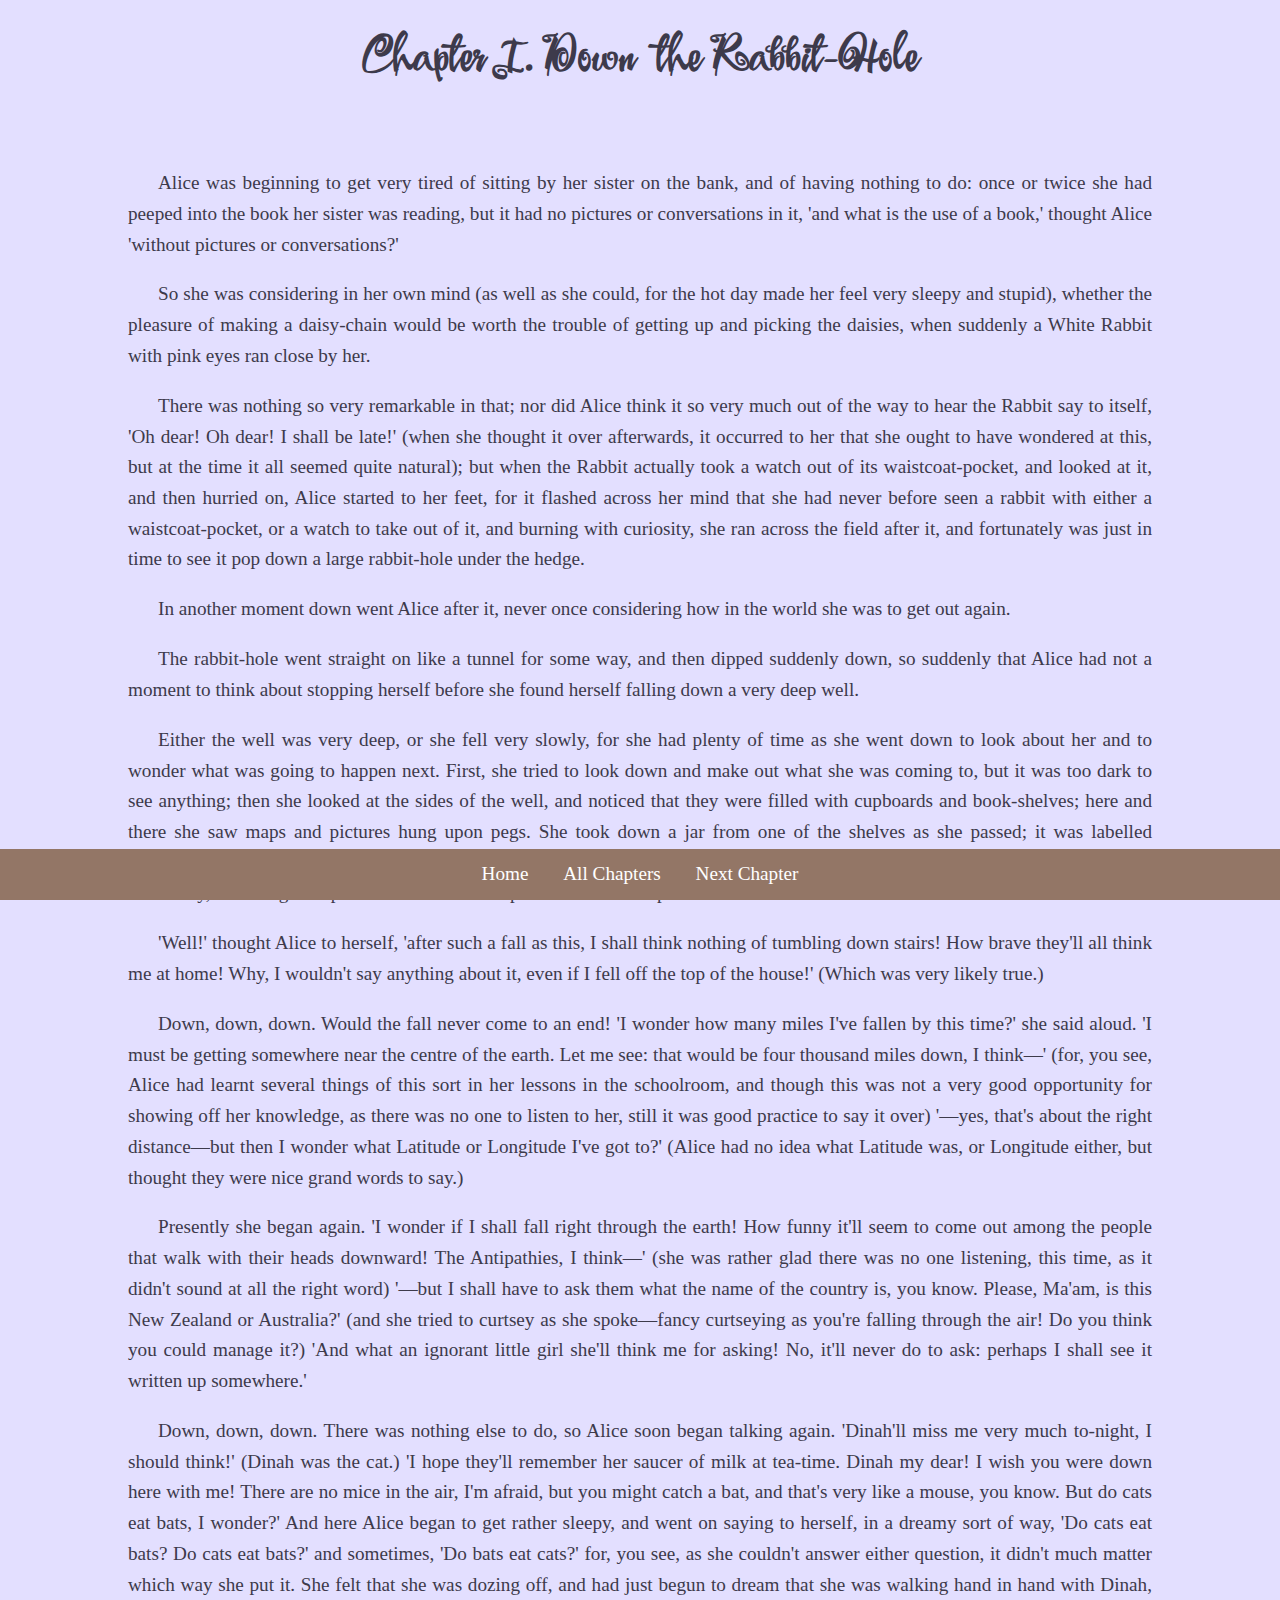
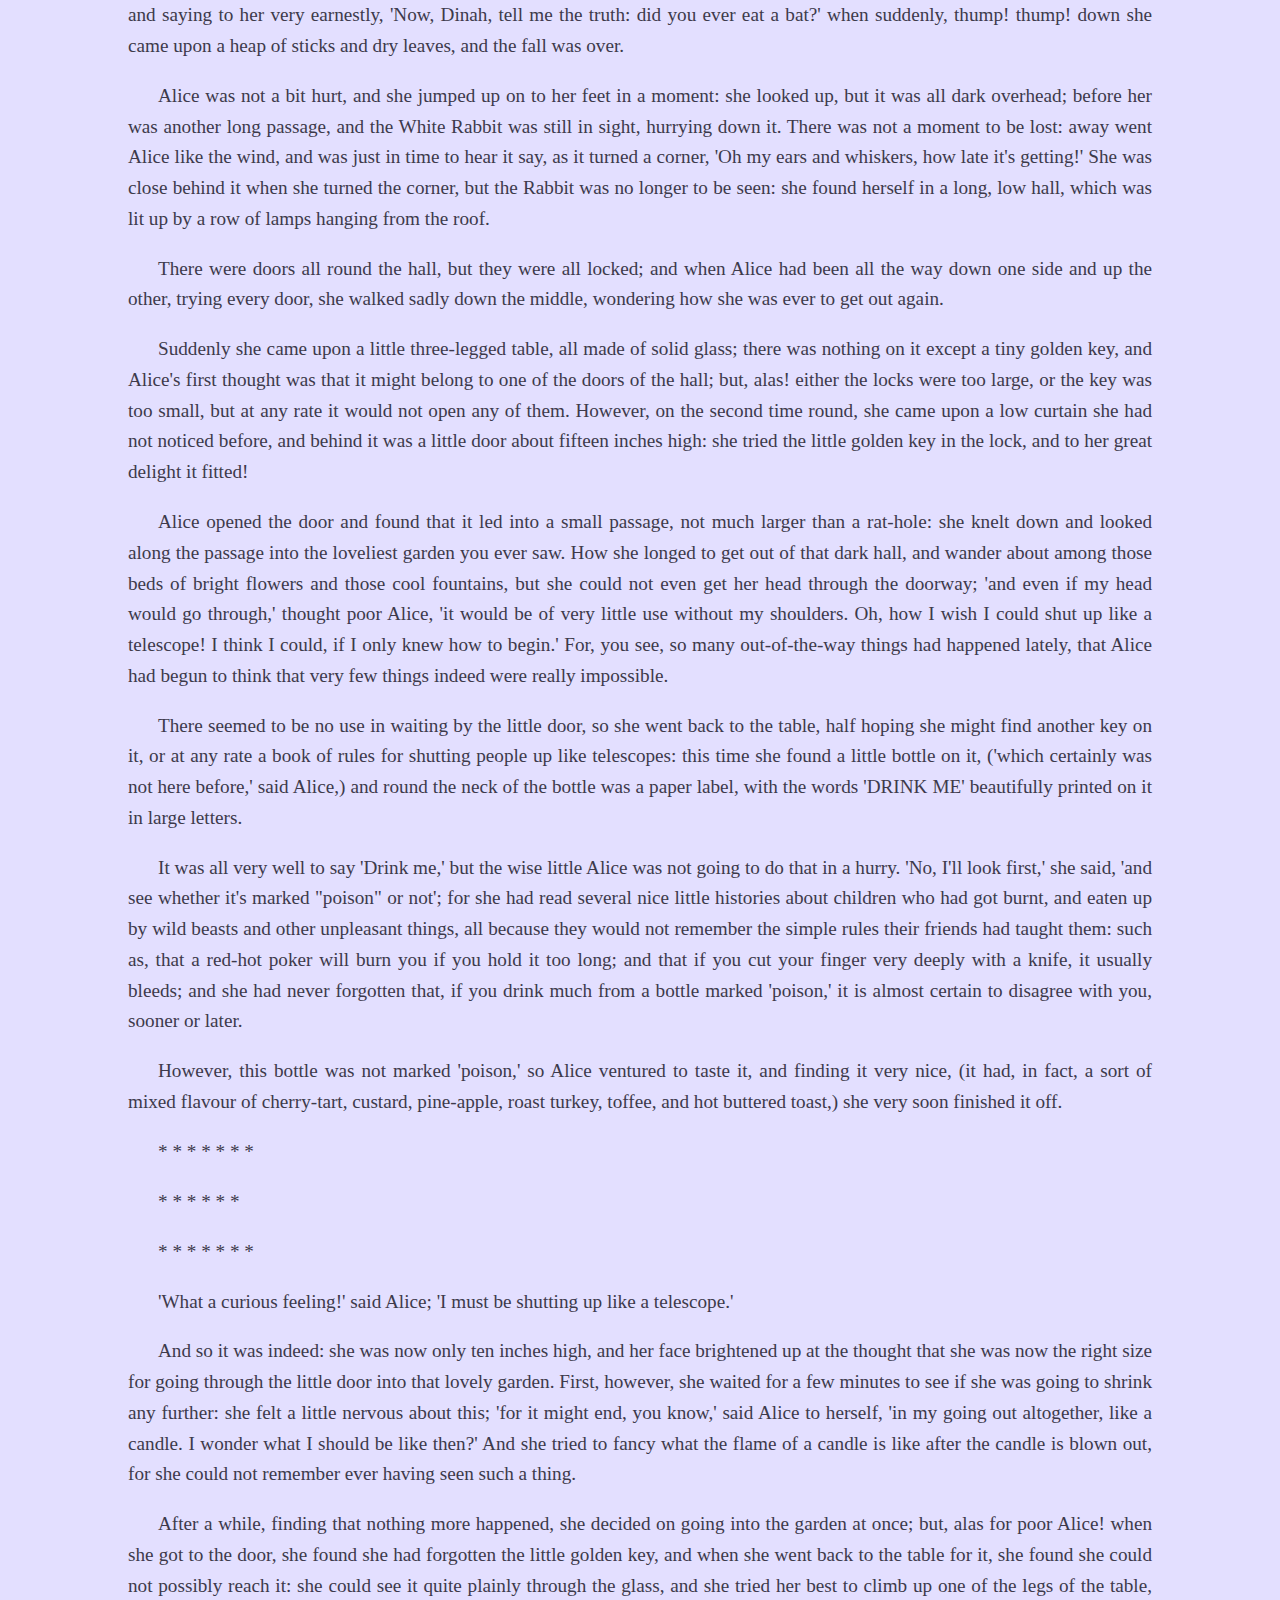
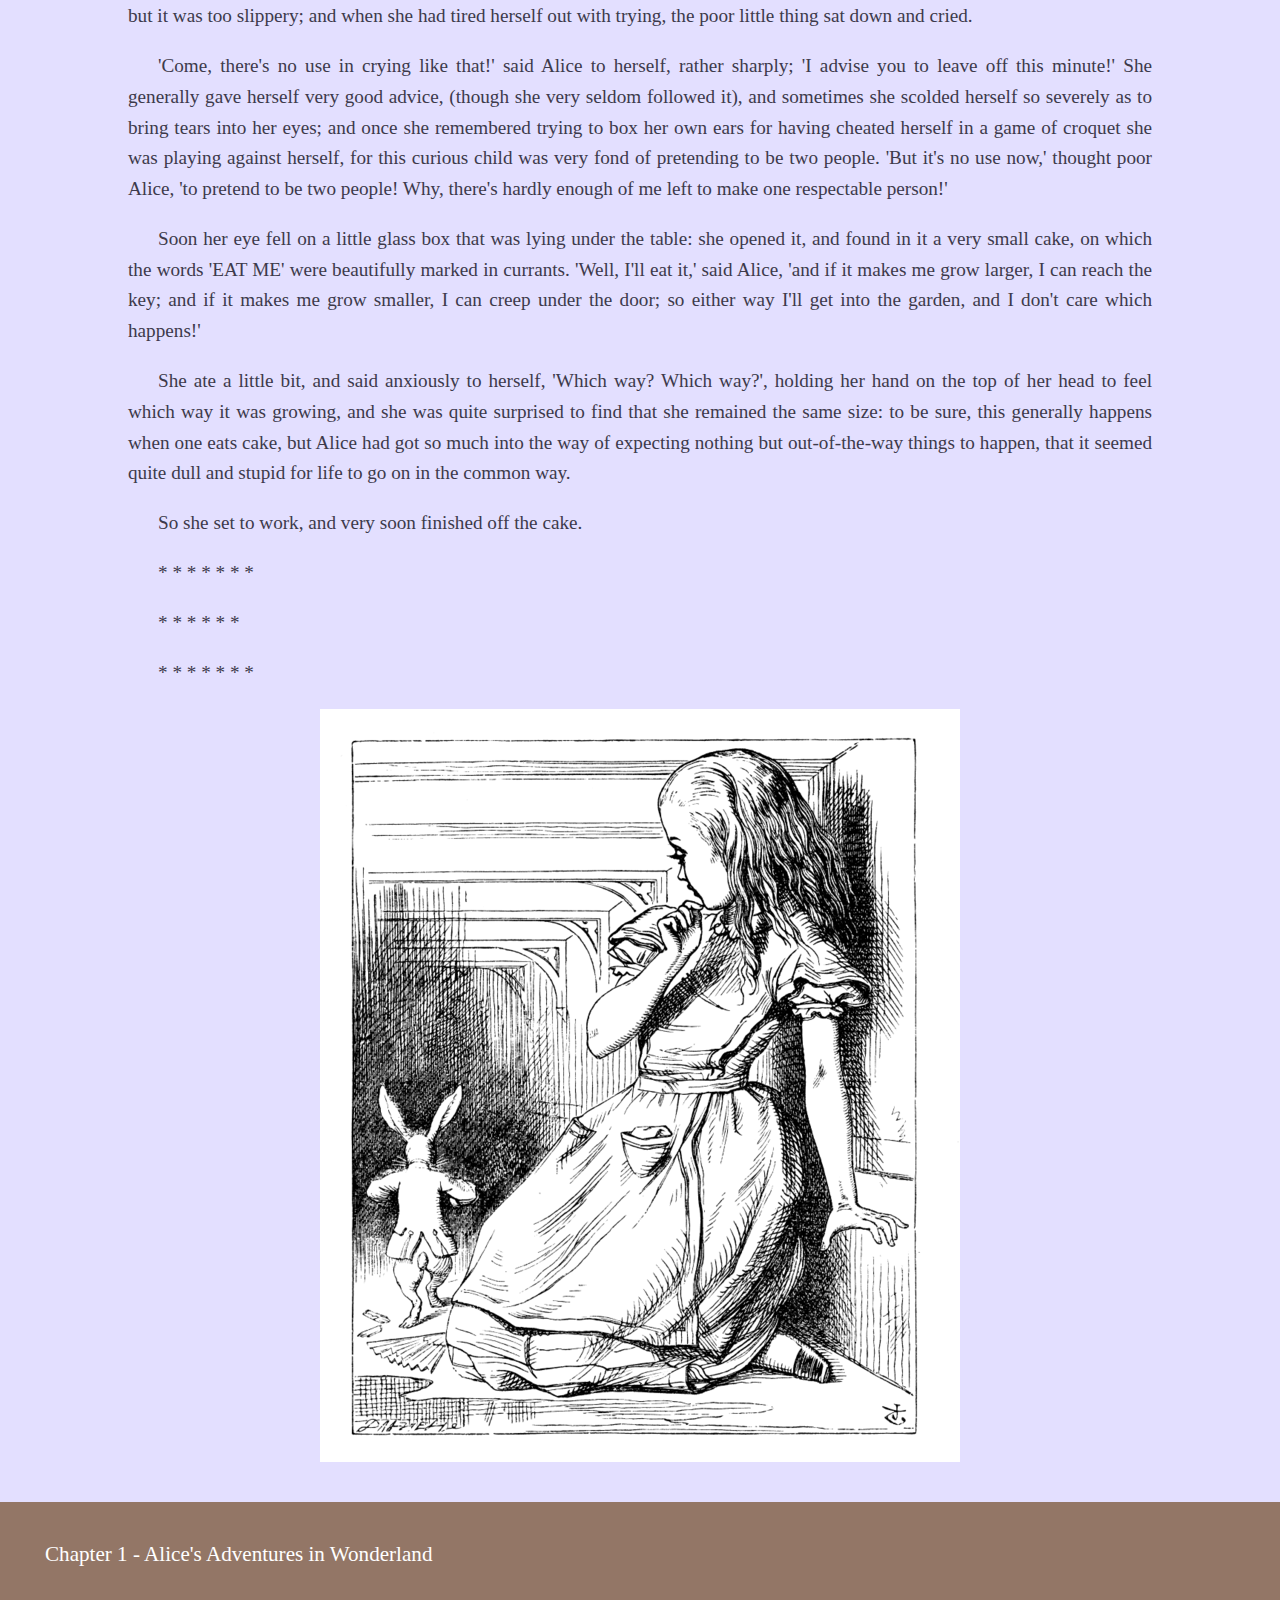
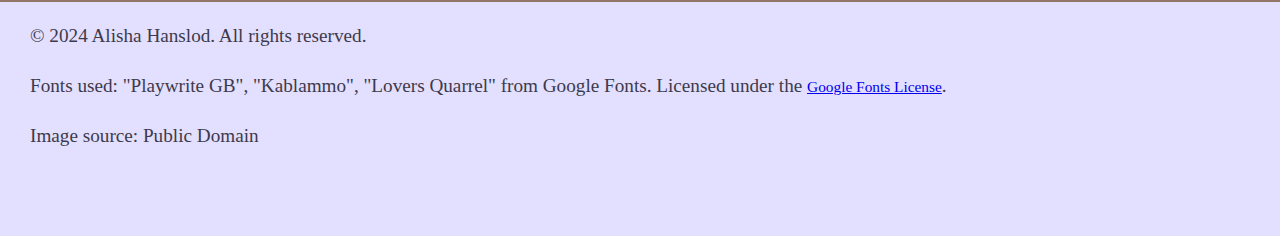
<file: chapter1.html>
<!DOCTYPE html>
<html lang="en">
<head>
    <meta charset="UTF-8">
    <meta name="viewport" content="width=device-width, initial-scale=1.0">
    <title>Chapter 1 - Down the Rabbit-Hole</title>
    
    <!-- Preconnect and font link for Festive and Coming Soon -->
    <link rel="preconnect" href="https://fonts.googleapis.com">
    <link rel="preconnect" href="https://fonts.gstatic.com" crossorigin>
    <link href="https://fonts.googleapis.com/css2?family=Festive&family=Coming+Soon&family=Kablammo&family=Lovers+Quarrel&family=Playwrite+GB+S:ital,wght@0,100..400;1,100..400&display=swap" rel="stylesheet">
    
    <style>
        /* Applying the 'Festive' font for the title */
        h1 {
            font-family: 'Festive', cursive;
            font-size: 3em;
            color: #3d3a4b; /* Darker text color */
            text-align: center;
            margin-top: 20px;
        }

        /* Applying the 'Coming Soon' font for the story text */
        body {
            font-family: 'Coming Soon', cursive;
            background-color: #e3dfff; /* Lighter background color */
            color: #3d3a4b; /* Darker text color */
            line-height: 1.6;
            margin: 0;
            padding: 0;
            padding-bottom: 70px; /* Adding space for the fixed navigation bar */
        }

        .chapter-content {
            width: 80%;
            margin: 0 auto;
            padding: 20px;
        }

        p {
            font-size: 1.2em;
            margin-bottom: 15px;
            text-align: justify;
            text-indent: 30px;
        }

        .highlight {
            font-weight: bold;
            color: #937666; /* Accent color */
        }

        .italic-text {
            font-style: italic;
        }

        .quote {
            margin: 20px 0;
            padding: 15px;
            background-color: #d3c0cd; /* Soft background for quotes */
            border-left: 4px solid #937666; /* Accent color */
            font-size: 1.3em;
            text-align: center;
        }

        .footer {
            background-color: #937666; /* Accent color for footer */
            color: white;
            text-align: center;
            padding: 15px;
            font-size: 1.1em;
        }

        /* Navigation Bar at the Bottom */
        nav {
            position: fixed;
            bottom: 0;
            left: 0;
            width: 100%;
            background-color: #937666; /* Accent color for nav */
            text-align: center;
            padding: 10px 0;
            font-size: 1.2em;
        }

        nav a {
            color: white;
            text-decoration: none;
            margin: 0 15px;
        }

        nav a:hover {
            text-decoration: underline;
        }

        /* Styling for the image */
        .chapter-image {
            display: block;
            max-width: 100%;
            height: auto;
            margin: 20px auto;
        }
    </style>
</head>
<body>

    <h1>Chapter I. Down the Rabbit-Hole</h1>
    
    <div class="chapter-content">
        <p>Alice was beginning to get very tired of sitting by her sister on the bank, and of having nothing to do: once or twice she had peeped into the book her sister was reading, but it had no pictures or conversations in it, 'and what is the use of a book,' thought Alice 'without pictures or conversations?'</p>

<p>So she was considering in her own mind (as well as she could, for the hot day made her feel very sleepy and stupid), whether the pleasure of making a daisy-chain would be worth the trouble of getting up and picking the daisies, when suddenly a White Rabbit with pink eyes ran close by her.</p>

<p>There was nothing so very remarkable in that; nor did Alice think it so very much out of the way to hear the Rabbit say to itself, 'Oh dear! Oh dear! I shall be late!' (when she thought it over afterwards, it occurred to her that she ought to have wondered at this, but at the time it all seemed quite natural); but when the Rabbit actually took a watch out of its waistcoat-pocket, and looked at it, and then hurried on, Alice started to her feet, for it flashed across her mind that she had never before seen a rabbit with either a waistcoat-pocket, or a watch to take out of it, and burning with curiosity, she ran across the field after it, and fortunately was just in time to see it pop down a large rabbit-hole under the hedge.</p>

<p>In another moment down went Alice after it, never once considering how in the world she was to get out again.</p>

<p>The rabbit-hole went straight on like a tunnel for some way, and then dipped suddenly down, so suddenly that Alice had not a moment to think about stopping herself before she found herself falling down a very deep well.</p>

<p>Either the well was very deep, or she fell very slowly, for she had plenty of time as she went down to look about her and to wonder what was going to happen next. First, she tried to look down and make out what she was coming to, but it was too dark to see anything; then she looked at the sides of the well, and noticed that they were filled with cupboards and book-shelves; here and there she saw maps and pictures hung upon pegs. She took down a jar from one of the shelves as she passed; it was labelled 'ORANGE MARMALADE', but to her great disappointment it was empty: she did not like to drop the jar for fear of killing somebody, so managed to put it into one of the cupboards as she fell past it.</p>

<p>'Well!' thought Alice to herself, 'after such a fall as this, I shall think nothing of tumbling down stairs! How brave they'll all think me at home! Why, I wouldn't say anything about it, even if I fell off the top of the house!' (Which was very likely true.)</p>

<p>Down, down, down. Would the fall never come to an end! 'I wonder how many miles I've fallen by this time?' she said aloud. 'I must be getting somewhere near the centre of the earth. Let me see: that would be four thousand miles down, I think—' (for, you see, Alice had learnt several things of this sort in her lessons in the schoolroom, and though this was not a very good opportunity for showing off her knowledge, as there was no one to listen to her, still it was good practice to say it over) '—yes, that's about the right distance—but then I wonder what Latitude or Longitude I've got to?' (Alice had no idea what Latitude was, or Longitude either, but thought they were nice grand words to say.)</p>

<p>Presently she began again. 'I wonder if I shall fall right through the earth! How funny it'll seem to come out among the people that walk with their heads downward! The Antipathies, I think—' (she was rather glad there was no one listening, this time, as it didn't sound at all the right word) '—but I shall have to ask them what the name of the country is, you know. Please, Ma'am, is this New Zealand or Australia?' (and she tried to curtsey as she spoke—fancy curtseying as you're falling through the air! Do you think you could manage it?) 'And what an ignorant little girl she'll think me for asking! No, it'll never do to ask: perhaps I shall see it written up somewhere.'</p>

<p>Down, down, down. There was nothing else to do, so Alice soon began talking again. 'Dinah'll miss me very much to-night, I should think!' (Dinah was the cat.) 'I hope they'll remember her saucer of milk at tea-time. Dinah my dear! I wish you were down here with me! There are no mice in the air, I'm afraid, but you might catch a bat, and that's very like a mouse, you know. But do cats eat bats, I wonder?' And here Alice began to get rather sleepy, and went on saying to herself, in a dreamy sort of way, 'Do cats eat bats? Do cats eat bats?' and sometimes, 'Do bats eat cats?' for, you see, as she couldn't answer either question, it didn't much matter which way she put it. She felt that she was dozing off, and had just begun to dream that she was walking hand in hand with Dinah, and saying to her very earnestly, 'Now, Dinah, tell me the truth: did you ever eat a bat?' when suddenly, thump! thump! down she came upon a heap of sticks and dry leaves, and the fall was over.</p>

<p>Alice was not a bit hurt, and she jumped up on to her feet in a moment: she looked up, but it was all dark overhead; before her was another long passage, and the White Rabbit was still in sight, hurrying down it. There was not a moment to be lost: away went Alice like the wind, and was just in time to hear it say, as it turned a corner, 'Oh my ears and whiskers, how late it's getting!' She was close behind it when she turned the corner, but the Rabbit was no longer to be seen: she found herself in a long, low hall, which was lit up by a row of lamps hanging from the roof.</p>

<p>There were doors all round the hall, but they were all locked; and when Alice had been all the way down one side and up the other, trying every door, she walked sadly down the middle, wondering how she was ever to get out again.</p>

<p>Suddenly she came upon a little three-legged table, all made of solid glass; there was nothing on it except a tiny golden key, and Alice's first thought was that it might belong to one of the doors of the hall; but, alas! either the locks were too large, or the key was too small, but at any rate it would not open any of them. However, on the second time round, she came upon a low curtain she had not noticed before, and behind it was a little door about fifteen inches high: she tried the little golden key in the lock, and to her great delight it fitted!</p>

<p>Alice opened the door and found that it led into a small passage, not much larger than a rat-hole: she knelt down and looked along the passage into the loveliest garden you ever saw. How she longed to get out of that dark hall, and wander about among those beds of bright flowers and those cool fountains, but she could not even get her head through the doorway; 'and even if my head would go through,' thought poor Alice, 'it would be of very little use without my shoulders. Oh, how I wish I could shut up like a telescope! I think I could, if I only knew how to begin.' For, you see, so many out-of-the-way things had happened lately, that Alice had begun to think that very few things indeed were really impossible.</p>

<p>There seemed to be no use in waiting by the little door, so she went back to the table, half hoping she might find another key on it, or at any rate a book of rules for shutting people up like telescopes: this time she found a little bottle on it, ('which certainly was not here before,' said Alice,) and round the neck of the bottle was a paper label, with the words 'DRINK ME' beautifully printed on it in large letters.</p>

<p>It was all very well to say 'Drink me,' but the wise little Alice was not going to do that in a hurry. 'No, I'll look first,' she said, 'and see whether it's marked "poison" or not'; for she had read several nice little histories about children who had got burnt, and eaten up by wild beasts and other unpleasant things, all because they would not remember the simple rules their friends had taught them: such as, that a red-hot poker will burn you if you hold it too long; and that if you cut your finger very deeply with a knife, it usually bleeds; and she had never forgotten that, if you drink much from a bottle marked 'poison,' it is almost certain to disagree with you, sooner or later.</p>

<p>However, this bottle was not marked 'poison,' so Alice ventured to taste it, and finding it very nice, (it had, in fact, a sort of mixed flavour of cherry-tart, custard, pine-apple, roast turkey, toffee, and hot buttered toast,) she very soon finished it off.</p>

<p>* * * * * * *</p>

<p>* * * * * *</p>

<p>* * * * * * *</p>

<p>'What a curious feeling!' said Alice; 'I must be shutting up like a telescope.'</p>

<p>And so it was indeed: she was now only ten inches high, and her face brightened up at the thought that she was now the right size for going through the little door into that lovely garden. First, however, she waited for a few minutes to see if she was going to shrink any further: she felt a little nervous about this; 'for it might end, you know,' said Alice to herself, 'in my going out altogether, like a candle. I wonder what I should be like then?' And she tried to fancy what the flame of a candle is like after the candle is blown out, for she could not remember ever having seen such a thing.</p>

<p>After a while, finding that nothing more happened, she decided on going into the garden at once; but, alas for poor Alice! when she got to the door, she found she had forgotten the little golden key, and when she went back to the table for it, she found she could not possibly reach it: she could see it quite plainly through the glass, and she tried her best to climb up one of the legs of the table, but it was too slippery; and when she had tired herself out with trying, the poor little thing sat down and cried.</p>

<p>'Come, there's no use in crying like that!' said Alice to herself, rather sharply; 'I advise you to leave off this minute!' She generally gave herself very good advice, (though she very seldom followed it), and sometimes she scolded herself so severely as to bring tears into her eyes; and once she remembered trying to box her own ears for having cheated herself in a game of croquet she was playing against herself, for this curious child was very fond of pretending to be two people. 'But it's no use now,' thought poor Alice, 'to pretend to be two people! Why, there's hardly enough of me left to make one respectable person!'</p>

<p>Soon her eye fell on a little glass box that was lying under the table: she opened it, and found in it a very small cake, on which the words 'EAT ME' were beautifully marked in currants. 'Well, I'll eat it,' said Alice, 'and if it makes me grow larger, I can reach the key; and if it makes me grow smaller, I can creep under the door; so either way I'll get into the garden, and I don't care which happens!'</p>

<p>She ate a little bit, and said anxiously to herself, 'Which way? Which way?', holding her hand on the top of her head to feel which way it was growing, and she was quite surprised to find that she remained the same size: to be sure, this generally happens when one eats cake, but Alice had got so much into the way of expecting nothing but out-of-the-way things to happen, that it seemed quite dull and stupid for life to go on in the common way.</p>

<p>So she set to work, and very soon finished off the cake.</p>

<p>* * * * * * *</p>

<p>* * * * * *</p>

<p>* * * * * * *</p>

        <img src="alice_ch2_2.png" alt="Alice falling down the rabbit hole" class="chapter-image">
        
    </div>

    <!-- Footer Section -->
    <div class="footer">
        <p>Chapter 1 - Alice's Adventures in Wonderland</p>
    </div>
    <footer>
        <p>&copy; 2024 Alisha Hanslod. All rights reserved.</p>
    <p>Fonts used: "Playwrite GB", "Kablammo", "Lovers Quarrel" from Google Fonts. Licensed under the <a href="https://fonts.google.com/" target="_blank" style="font-size: 0.8em;">Google Fonts License</a>.</p>
  <p>Image source: Public Domain</p></footer>

    <!-- Navigation Bar at the Bottom -->
    <nav>
        <a href="index.html">Home</a>
        <a href="chapters.html">All Chapters</a>
        <a href="chapter2.html">Next Chapter</a>
    </nav>
</body>
</html>
</file>
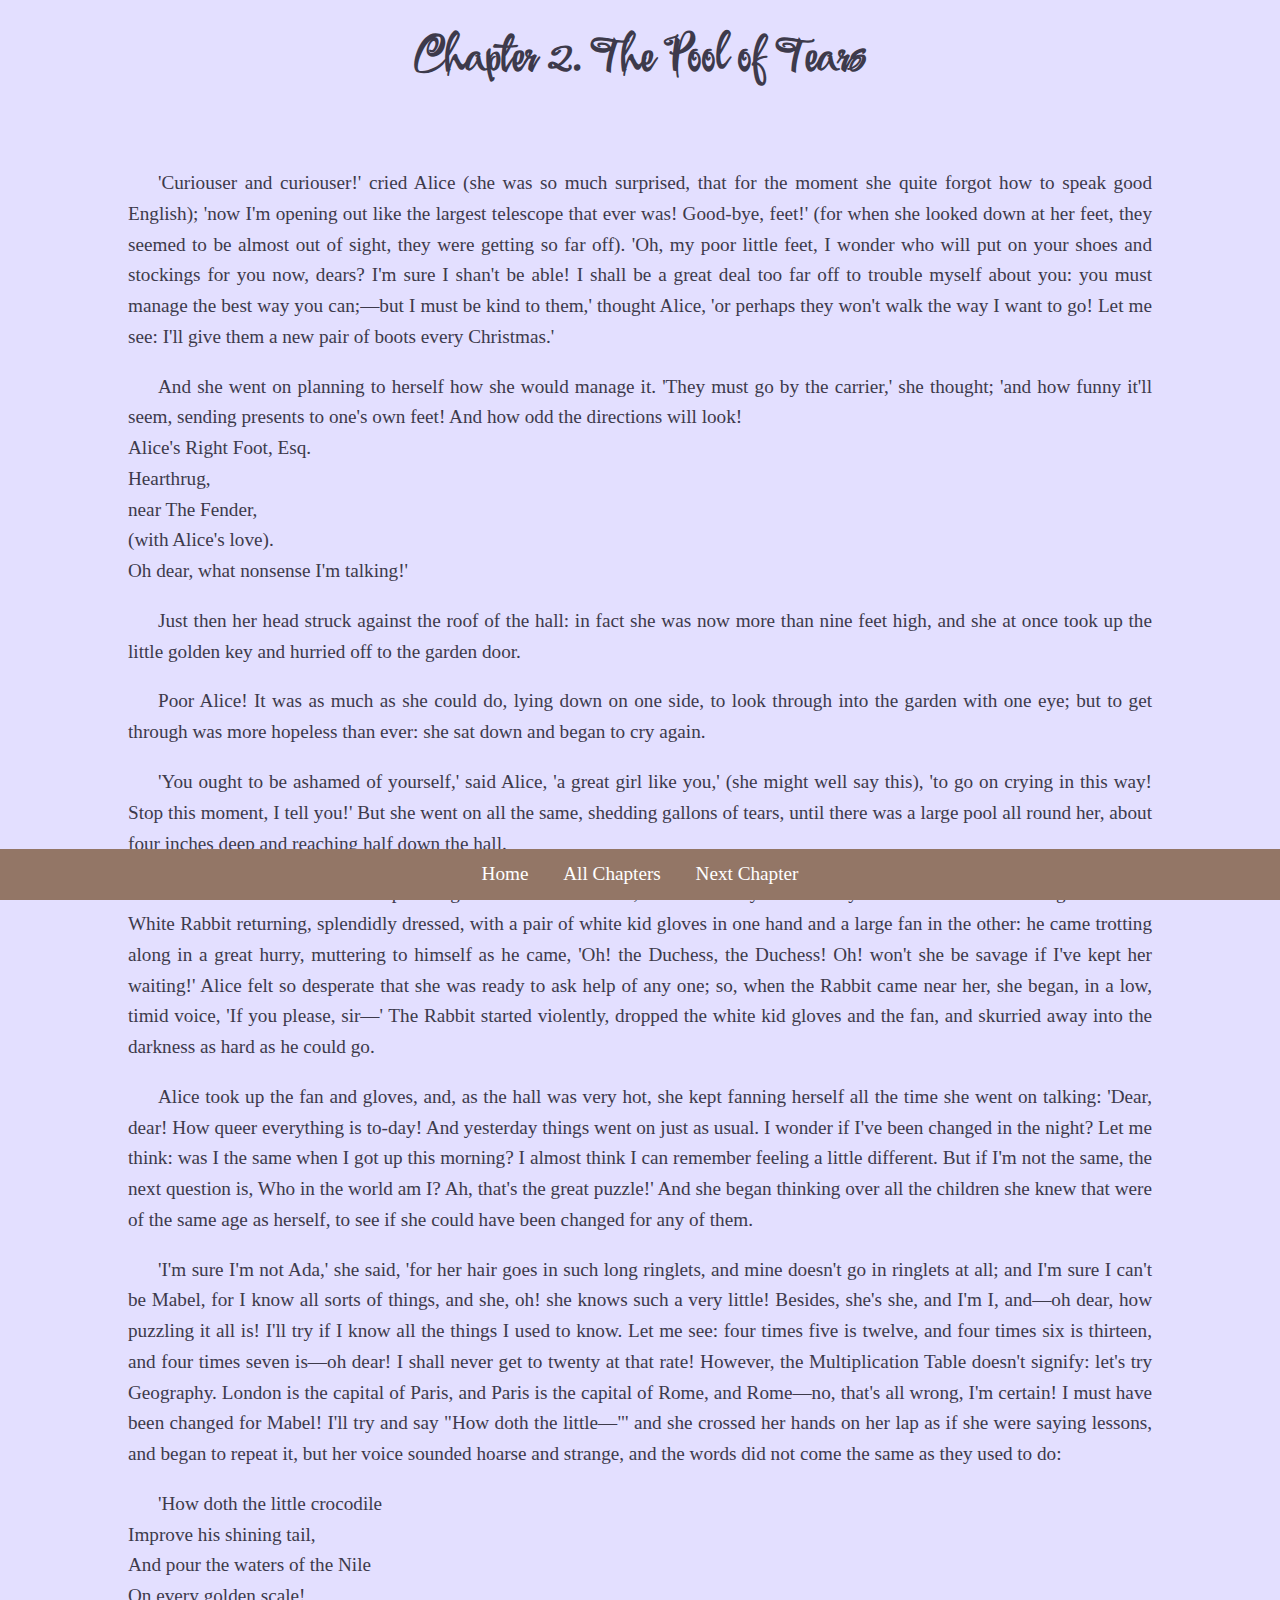
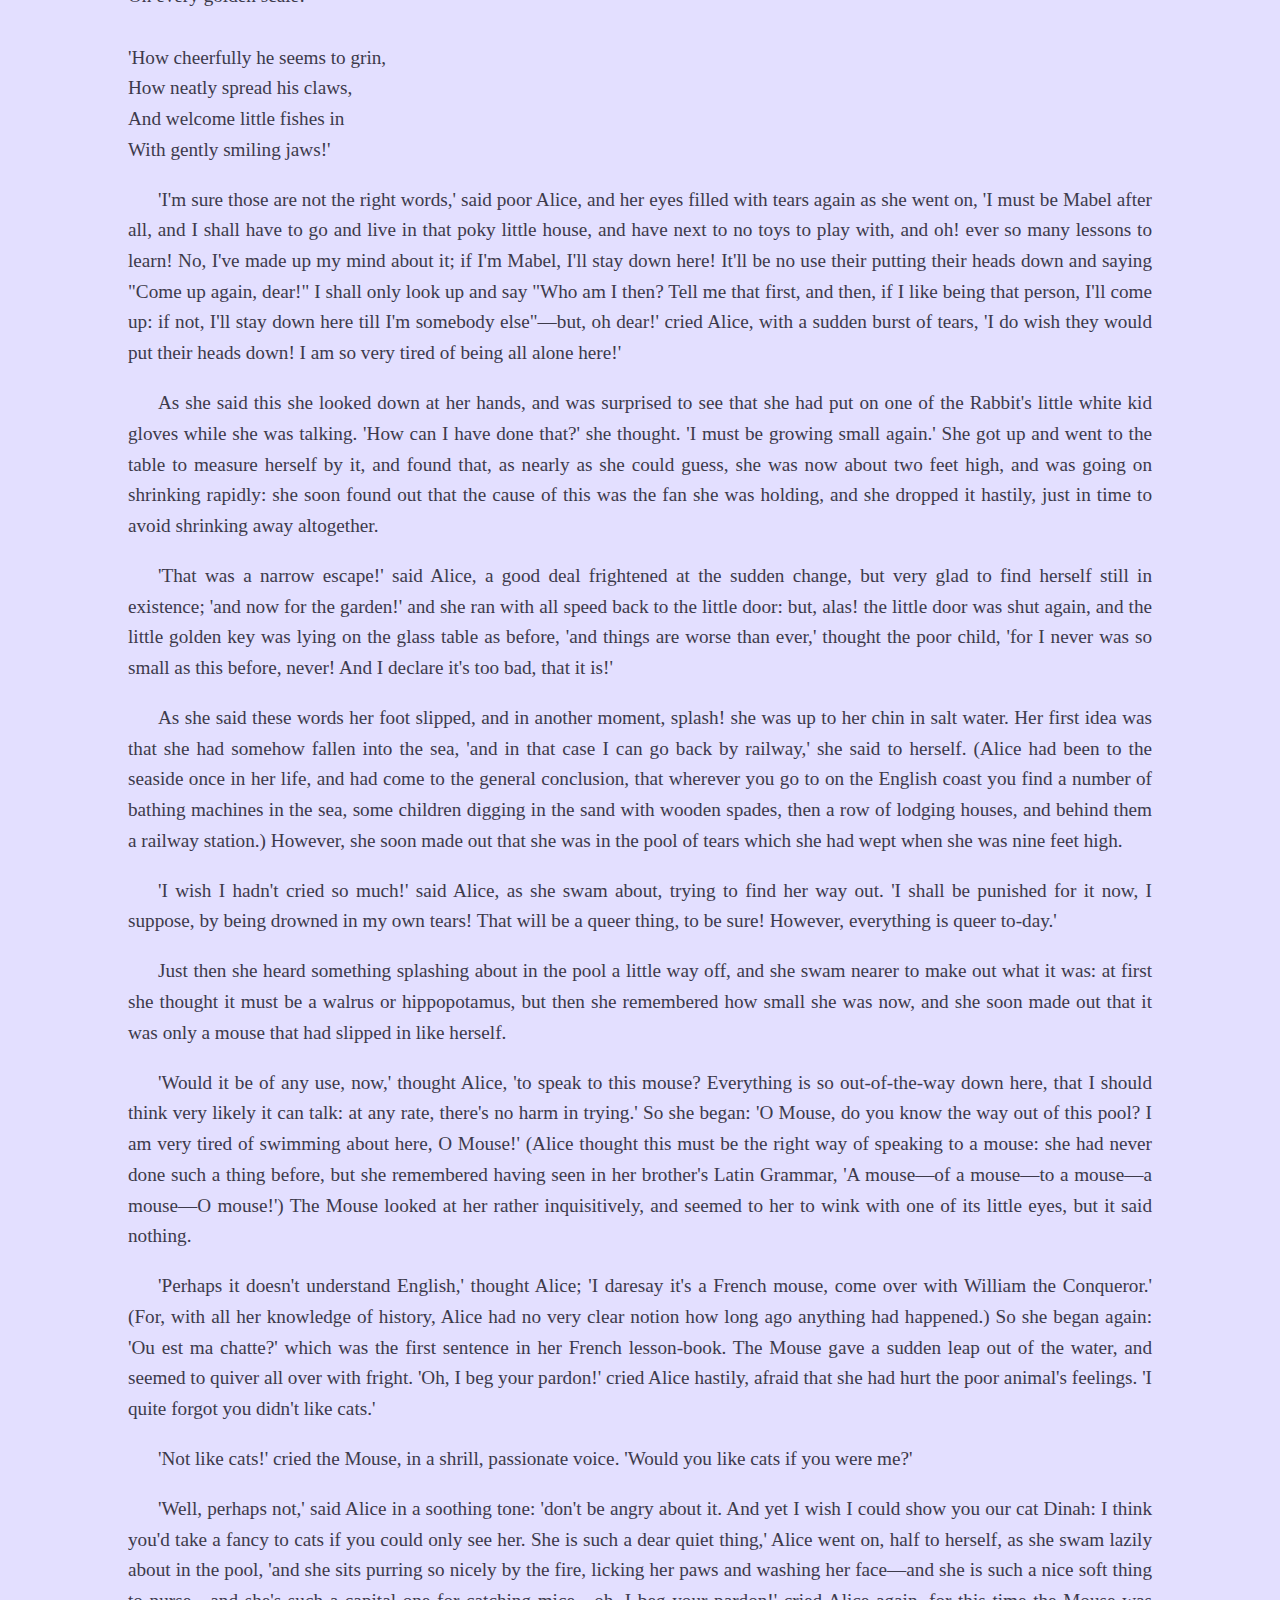
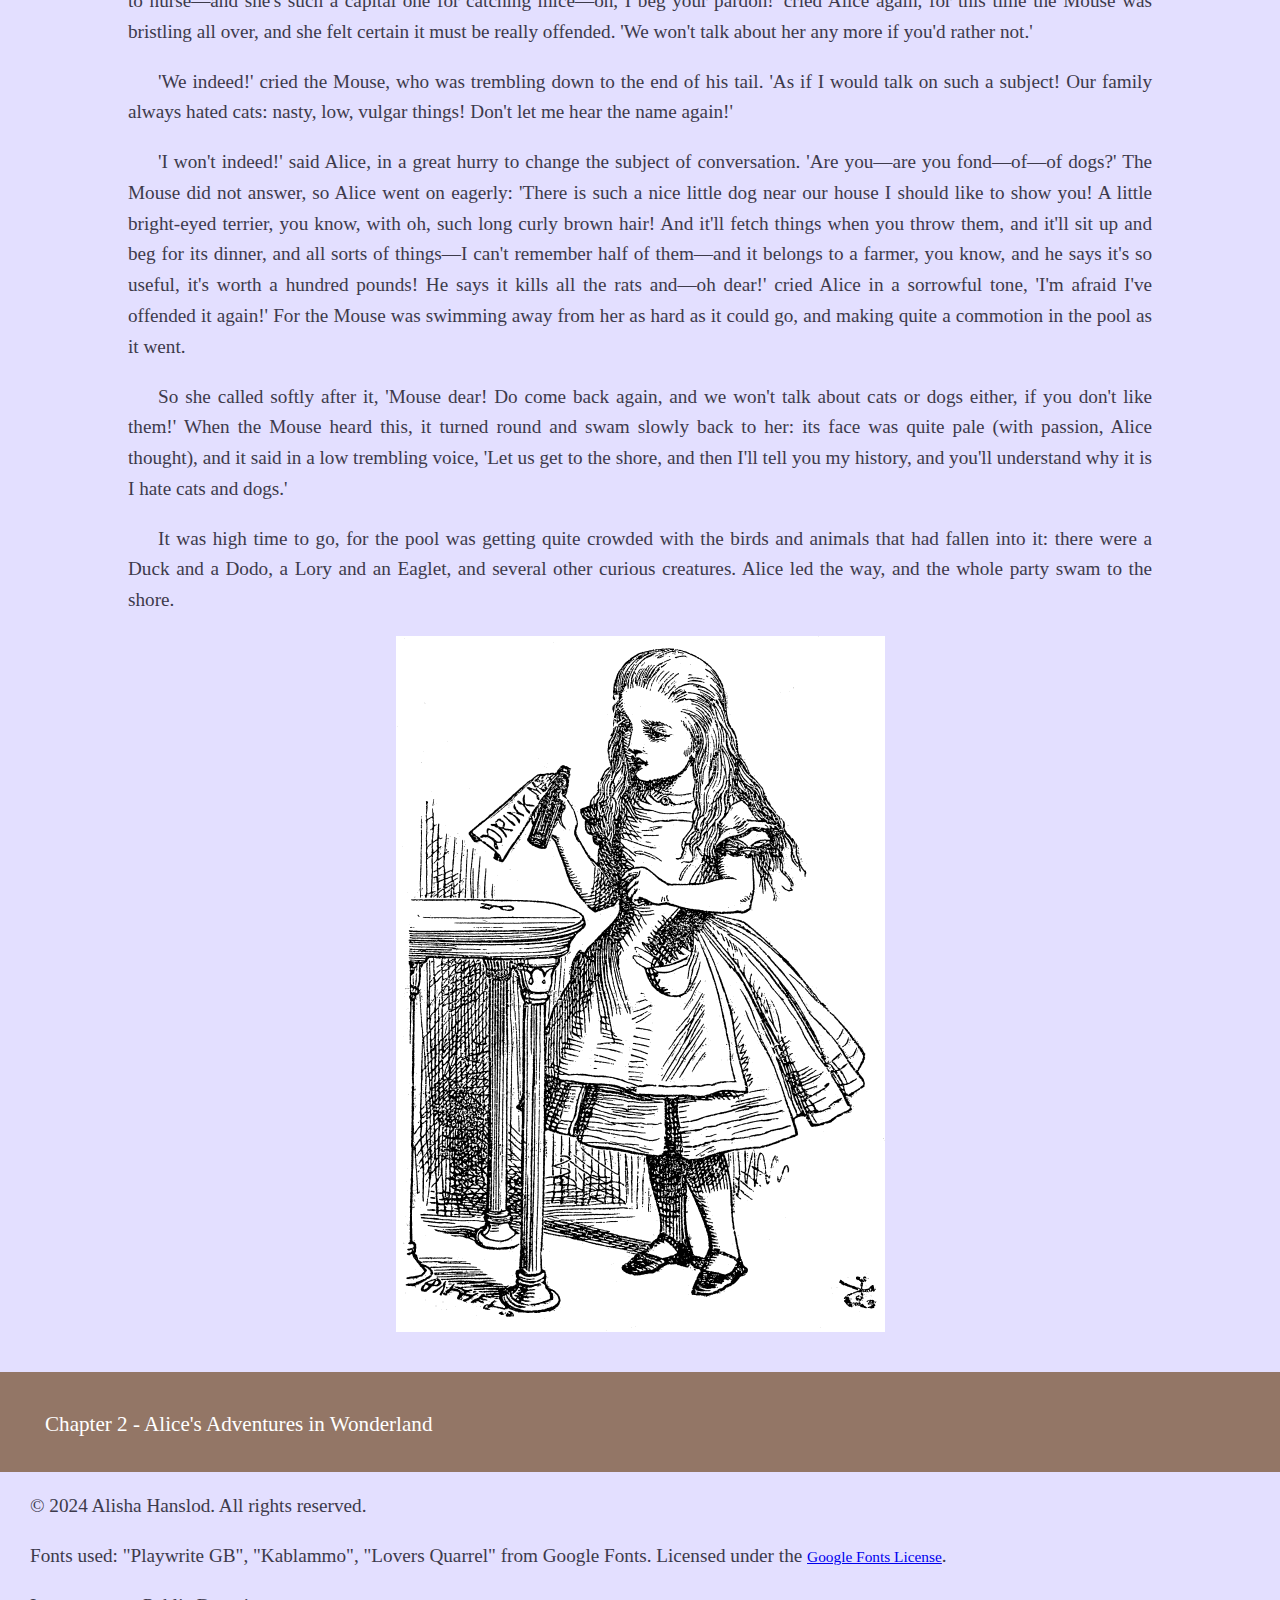
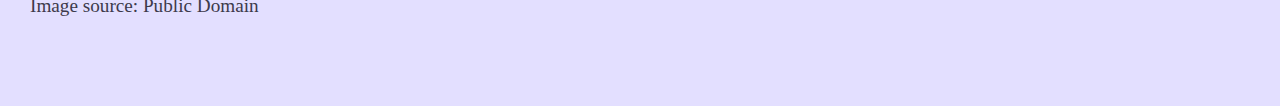
<file: chapter2.html>
<!DOCTYPE html>
<html lang="en">
<head>
    <meta charset="UTF-8">
    <meta name="viewport" content="width=device-width, initial-scale=1.0">
    <title>Chapter 2 - The Pool of Tears</title>
    
    <!-- Preconnect and font link for Festive and Coming Soon -->
    <link rel="preconnect" href="https://fonts.googleapis.com">
    <link rel="preconnect" href="https://fonts.gstatic.com" crossorigin>
    <link href="https://fonts.googleapis.com/css2?family=Festive&family=Coming+Soon&family=Kablammo&family=Lovers+Quarrel&family=Playwrite+GB+S:ital,wght@0,100..400;1,100..400&display=swap" rel="stylesheet">
    
    <style>
        /* Applying the 'Festive' font for the title */
        h1 {
            font-family: 'Festive', cursive;
            font-size: 3em;
            color: #3d3a4b; /* Darker text color */
            text-align: center;
            margin-top: 20px;
        }

        /* Applying the 'Coming Soon' font for the story text */
        body {
            font-family: 'Coming Soon', cursive;
            background-color: #e3dfff; /* Lighter background color */
            color: #3d3a4b; /* Darker text color */
            line-height: 1.6;
            margin: 0;
            padding: 0;
            padding-bottom: 70px; /* Adding space for the fixed navigation bar */
        }

        .chapter-content {
            width: 80%;
            margin: 0 auto;
            padding: 20px;
        }

        p {
            font-size: 1.2em;
            margin-bottom: 15px;
            text-align: justify;
            text-indent: 30px;
        }

        .highlight {
            font-weight: bold;
            color: #937666; /* Accent color */
        }

        .italic-text {
            font-style: italic;
        }

        .quote {
            margin: 20px 0;
            padding: 15px;
            background-color: #d3c0cd; /* Soft background for quotes */
            border-left: 4px solid #937666; /* Accent color */
            font-size: 1.3em;
            text-align: center;
        }

        .footer {
            background-color: #937666; /* Accent color for footer */
            color: white;
            text-align: center;
            padding: 15px;
            font-size: 1.1em;
        }

        /* Navigation Bar at the Bottom */
        nav {
            position: fixed;
            bottom: 0;
            left: 0;
            width: 100%;
            background-color: #937666; /* Accent color for nav */
            text-align: center;
            padding: 10px 0;
            font-size: 1.2em;
        }

        nav a {
            color: white;
            text-decoration: none;
            margin: 0 15px;
        }

        nav a:hover {
            text-decoration: underline;
        }

        /* Styling for the image */
        .chapter-image {
            display: block;
            max-width: 100%;
            height: auto;
            margin: 20px auto;
        }
    </style>
</head>
<body>

    <h1>Chapter 2. The Pool of Tears</h1>
    
    <div class="chapter-content">

<p>'Curiouser and curiouser!' cried Alice (she was so much surprised, that for the moment she quite forgot how to speak good English); 'now I'm opening out like the largest telescope that ever was! Good-bye, feet!' (for when she looked down at her feet, they seemed to be almost out of sight, they were getting so far off). 'Oh, my poor little feet, I wonder who will put on your shoes and stockings for you now, dears? I'm sure I shan't be able! I shall be a great deal too far off to trouble myself about you: you must manage the best way you can;—but I must be kind to them,' thought Alice, 'or perhaps they won't walk the way I want to go! Let me see: I'll give them a new pair of boots every Christmas.'</p>

<p>And she went on planning to herself how she would manage it. 'They must go by the carrier,' she thought; 'and how funny it'll seem, sending presents to one's own feet! And how odd the directions will look!<br>
     Alice's Right Foot, Esq.<br>
       Hearthrug,<br>
         near The Fender,<br>
           (with Alice's love).<br>
Oh dear, what nonsense I'm talking!'</p>

<p>Just then her head struck against the roof of the hall: in fact she was now more than nine feet high, and she at once took up the little golden key and hurried off to the garden door.</p>

<p>Poor Alice! It was as much as she could do, lying down on one side, to look through into the garden with one eye; but to get through was more hopeless than ever: she sat down and began to cry again.</p>

<p>'You ought to be ashamed of yourself,' said Alice, 'a great girl like you,' (she might well say this), 'to go on crying in this way! Stop this moment, I tell you!' But she went on all the same, shedding gallons of tears, until there was a large pool all round her, about four inches deep and reaching half down the hall.</p>

<p>After a time she heard a little pattering of feet in the distance, and she hastily dried her eyes to see what was coming. It was the White Rabbit returning, splendidly dressed, with a pair of white kid gloves in one hand and a large fan in the other: he came trotting along in a great hurry, muttering to himself as he came, 'Oh! the Duchess, the Duchess! Oh! won't she be savage if I've kept her waiting!' Alice felt so desperate that she was ready to ask help of any one; so, when the Rabbit came near her, she began, in a low, timid voice, 'If you please, sir—' The Rabbit started violently, dropped the white kid gloves and the fan, and skurried away into the darkness as hard as he could go.</p>

<p>Alice took up the fan and gloves, and, as the hall was very hot, she kept fanning herself all the time she went on talking: 'Dear, dear! How queer everything is to-day! And yesterday things went on just as usual. I wonder if I've been changed in the night? Let me think: was I the same when I got up this morning? I almost think I can remember feeling a little different. But if I'm not the same, the next question is, Who in the world am I? Ah, that's the great puzzle!' And she began thinking over all the children she knew that were of the same age as herself, to see if she could have been changed for any of them.</p>

<p>'I'm sure I'm not Ada,' she said, 'for her hair goes in such long ringlets, and mine doesn't go in ringlets at all; and I'm sure I can't be Mabel, for I know all sorts of things, and she, oh! she knows such a very little! Besides, she's she, and I'm I, and—oh dear, how puzzling it all is! I'll try if I know all the things I used to know. Let me see: four times five is twelve, and four times six is thirteen, and four times seven is—oh dear! I shall never get to twenty at that rate! However, the Multiplication Table doesn't signify: let's try Geography. London is the capital of Paris, and Paris is the capital of Rome, and Rome—no, that's all wrong, I'm certain! I must have been changed for Mabel! I'll try and say "How doth the little—"' and she crossed her hands on her lap as if she were saying lessons, and began to repeat it, but her voice sounded hoarse and strange, and the words did not come the same as they used to do:</p>

<p>     'How doth the little crocodile<br>
      Improve his shining tail,<br>
     And pour the waters of the Nile<br>
      On every golden scale!<br><br>

     'How cheerfully he seems to grin,<br>
      How neatly spread his claws,<br>
     And welcome little fishes in<br>
      With gently smiling jaws!'</p>

<p>'I'm sure those are not the right words,' said poor Alice, and her eyes filled with tears again as she went on, 'I must be Mabel after all, and I shall have to go and live in that poky little house, and have next to no toys to play with, and oh! ever so many lessons to learn! No, I've made up my mind about it; if I'm Mabel, I'll stay down here! It'll be no use their putting their heads down and saying "Come up again, dear!" I shall only look up and say "Who am I then? Tell me that first, and then, if I like being that person, I'll come up: if not, I'll stay down here till I'm somebody else"—but, oh dear!' cried Alice, with a sudden burst of tears, 'I do wish they would put their heads down! I am so very tired of being all alone here!'</p>

<p>As she said this she looked down at her hands, and was surprised to see that she had put on one of the Rabbit's little white kid gloves while she was talking. 'How can I have done that?' she thought. 'I must be growing small again.' She got up and went to the table to measure herself by it, and found that, as nearly as she could guess, she was now about two feet high, and was going on shrinking rapidly: she soon found out that the cause of this was the fan she was holding, and she dropped it hastily, just in time to avoid shrinking away altogether.</p>

<p>'That was a narrow escape!' said Alice, a good deal frightened at the sudden change, but very glad to find herself still in existence; 'and now for the garden!' and she ran with all speed back to the little door: but, alas! the little door was shut again, and the little golden key was lying on the glass table as before, 'and things are worse than ever,' thought the poor child, 'for I never was so small as this before, never! And I declare it's too bad, that it is!'</p>

<p>As she said these words her foot slipped, and in another moment, splash! she was up to her chin in salt water. Her first idea was that she had somehow fallen into the sea, 'and in that case I can go back by railway,' she said to herself. (Alice had been to the seaside once in her life, and had come to the general conclusion, that wherever you go to on the English coast you find a number of bathing machines in the sea, some children digging in the sand with wooden spades, then a row of lodging houses, and behind them a railway station.) However, she soon made out that she was in the pool of tears which she had wept when she was nine feet high.</p>

<p>'I wish I hadn't cried so much!' said Alice, as she swam about, trying to find her way out. 'I shall be punished for it now, I suppose, by being drowned in my own tears! That will be a queer thing, to be sure! However, everything is queer to-day.'</p>

<p>Just then she heard something splashing about in the pool a little way off, and she swam nearer to make out what it was: at first she thought it must be a walrus or hippopotamus, but then she remembered how small she was now, and she soon made out that it was only a mouse that had slipped in like herself.</p>

<p>'Would it be of any use, now,' thought Alice, 'to speak to this mouse? Everything is so out-of-the-way down here, that I should think very likely it can talk: at any rate, there's no harm in trying.' So she began: 'O Mouse, do you know the way out of this pool? I am very tired of swimming about here, O Mouse!' (Alice thought this must be the right way of speaking to a mouse: she had never done such a thing before, but she remembered having seen in her brother's Latin Grammar, 'A mouse—of a mouse—to a mouse—a mouse—O mouse!') The Mouse looked at her rather inquisitively, and seemed to her to wink with one of its little eyes, but it said nothing.</p>

<p>'Perhaps it doesn't understand English,' thought Alice; 'I daresay it's a French mouse, come over with William the Conqueror.' (For, with all her knowledge of history, Alice had no very clear notion how long ago anything had happened.) So she began again: 'Ou est ma chatte?' which was the first sentence in her French lesson-book. The Mouse gave a sudden leap out of the water, and seemed to quiver all over with fright. 'Oh, I beg your pardon!' cried Alice hastily, afraid that she had hurt the poor animal's feelings. 'I quite forgot you didn't like cats.'</p>

<p>'Not like cats!' cried the Mouse, in a shrill, passionate voice. 'Would you like cats if you were me?'</p>

<p>'Well, perhaps not,' said Alice in a soothing tone: 'don't be angry about it. And yet I wish I could show you our cat Dinah: I think you'd take a fancy to cats if you could only see her. She is such a dear quiet thing,' Alice went on, half to herself, as she swam lazily about in the pool, 'and she sits purring so nicely by the fire, licking her paws and washing her face—and she is such a nice soft thing to nurse—and she's such a capital one for catching mice—oh, I beg your pardon!' cried Alice again, for this time the Mouse was bristling all over, and she felt certain it must be really offended. 'We won't talk about her any more if you'd rather not.'</p>

<p>'We indeed!' cried the Mouse, who was trembling down to the end of his tail. 'As if I would talk on such a subject! Our family always hated cats: nasty, low, vulgar things! Don't let me hear the name again!'</p>

<p>'I won't indeed!' said Alice, in a great hurry to change the subject of conversation. 'Are you—are you fond—of—of dogs?' The Mouse did not answer, so Alice went on eagerly: 'There is such a nice little dog near our house I should like to show you! A little bright-eyed terrier, you know, with oh, such long curly brown hair! And it'll fetch things when you throw them, and it'll sit up and beg for its dinner, and all sorts of things—I can't remember half of them—and it belongs to a farmer, you know, and he says it's so useful, it's worth a hundred pounds! He says it kills all the rats and—oh dear!' cried Alice in a sorrowful tone, 'I'm afraid I've offended it again!' For the Mouse was swimming away from her as hard as it could go, and making quite a commotion in the pool as it went.</p>

<p>So she called softly after it, 'Mouse dear! Do come back again, and we won't talk about cats or dogs either, if you don't like them!' When the Mouse heard this, it turned round and swam slowly back to her: its face was quite pale (with passion, Alice thought), and it said in a low trembling voice, 'Let us get to the shore, and then I'll tell you my history, and you'll understand why it is I hate cats and dogs.'</p>

<p>It was high time to go, for the pool was getting quite crowded with the birds and animals that had fallen into it: there were a Duck and a Dodo, a Lory and an Eaglet, and several other curious creatures. Alice led the way, and the whole party swam to the shore.</p>
        <img src="alice_1_3.png" alt="The Caucus-Race" class="chapter-image">

    </div>

    <!-- Footer Section -->
    <div class="footer">
        <p>Chapter 2 - Alice's Adventures in Wonderland</p>
    </div>
    <footer>
        <p>&copy; 2024 Alisha Hanslod. All rights reserved.</p>
    <p>Fonts used: "Playwrite GB", "Kablammo", "Lovers Quarrel" from Google Fonts. Licensed under the <a href="https://fonts.google.com/" target="_blank" style="font-size: 0.8em;">Google Fonts License</a>.</p>
  <p>Image source: Public Domain</p></footer>

    <!-- Navigation Bar at the Bottom -->
    <nav>
        <a href="index.html">Home</a>
        <a href="chapters.html">All Chapters</a>
        <a href="chapter3.html">Next Chapter</a>
    </nav>
</body>
</html>
</file>
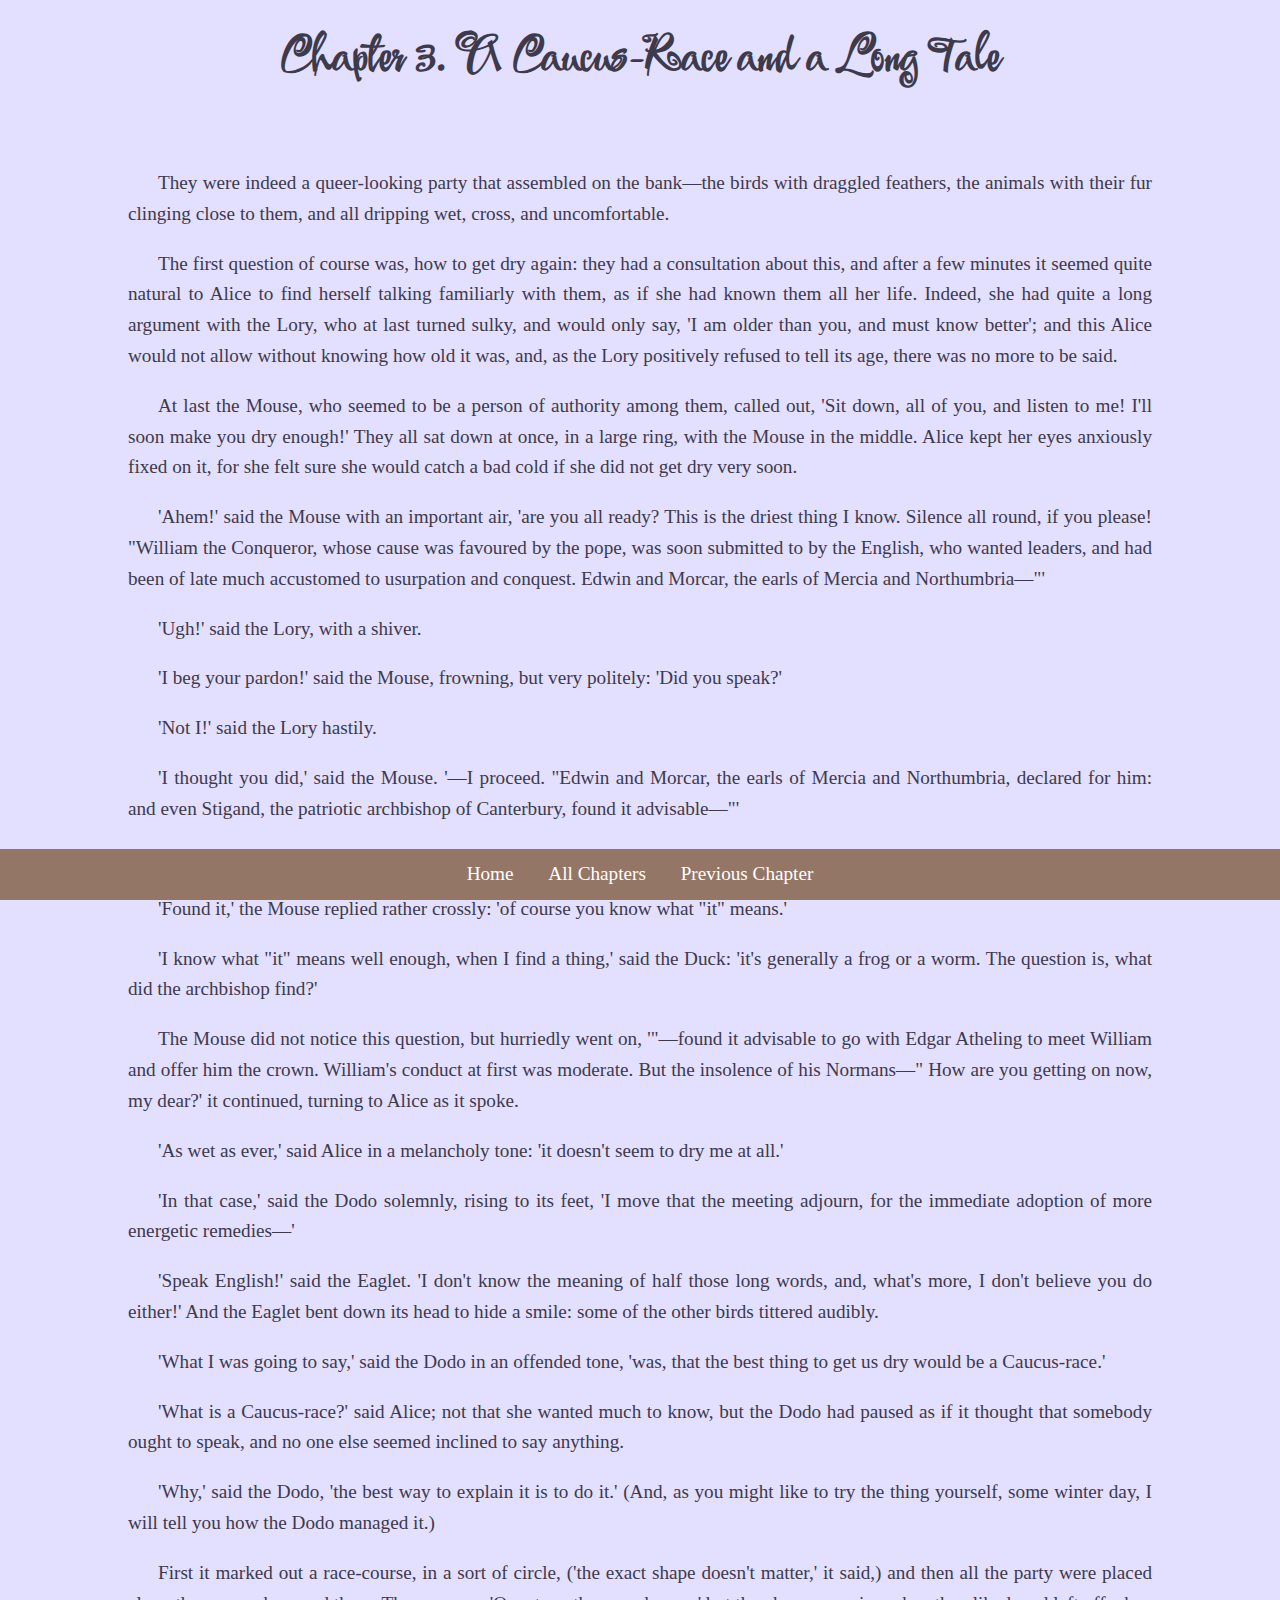
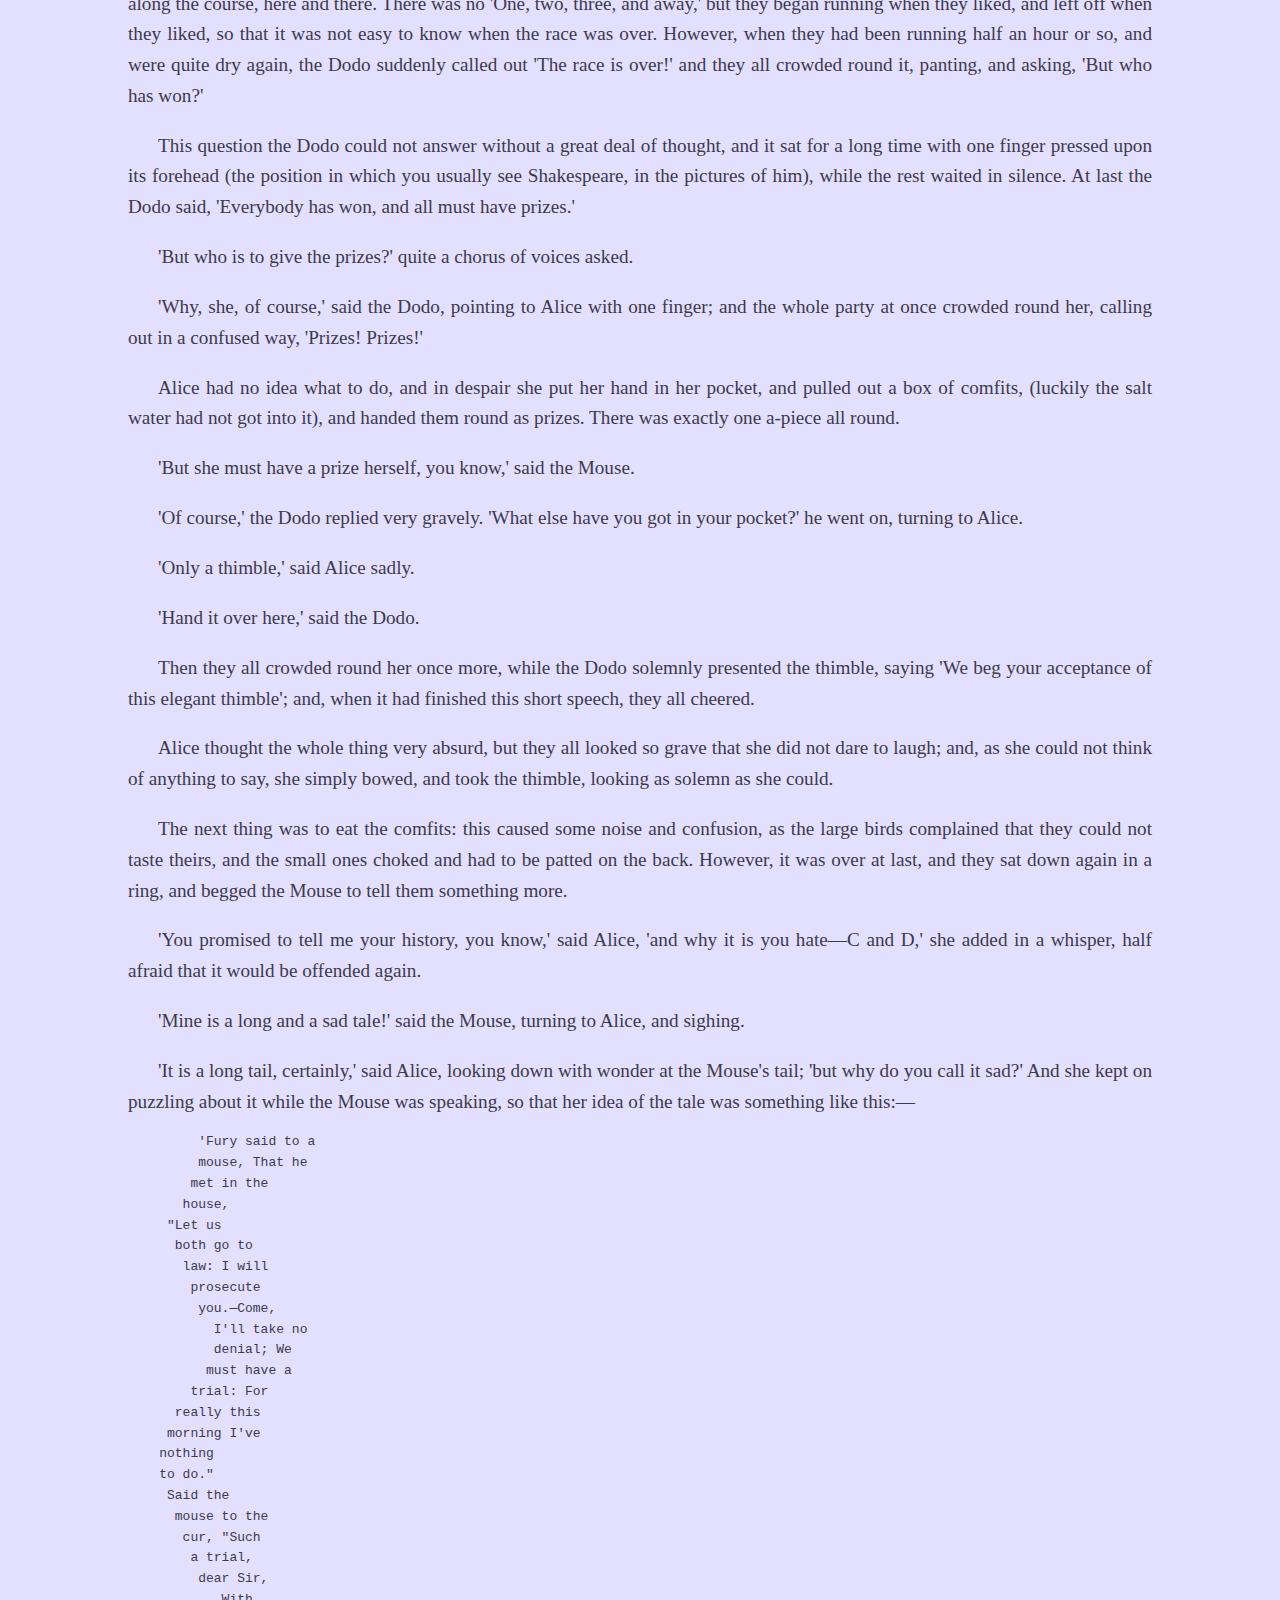
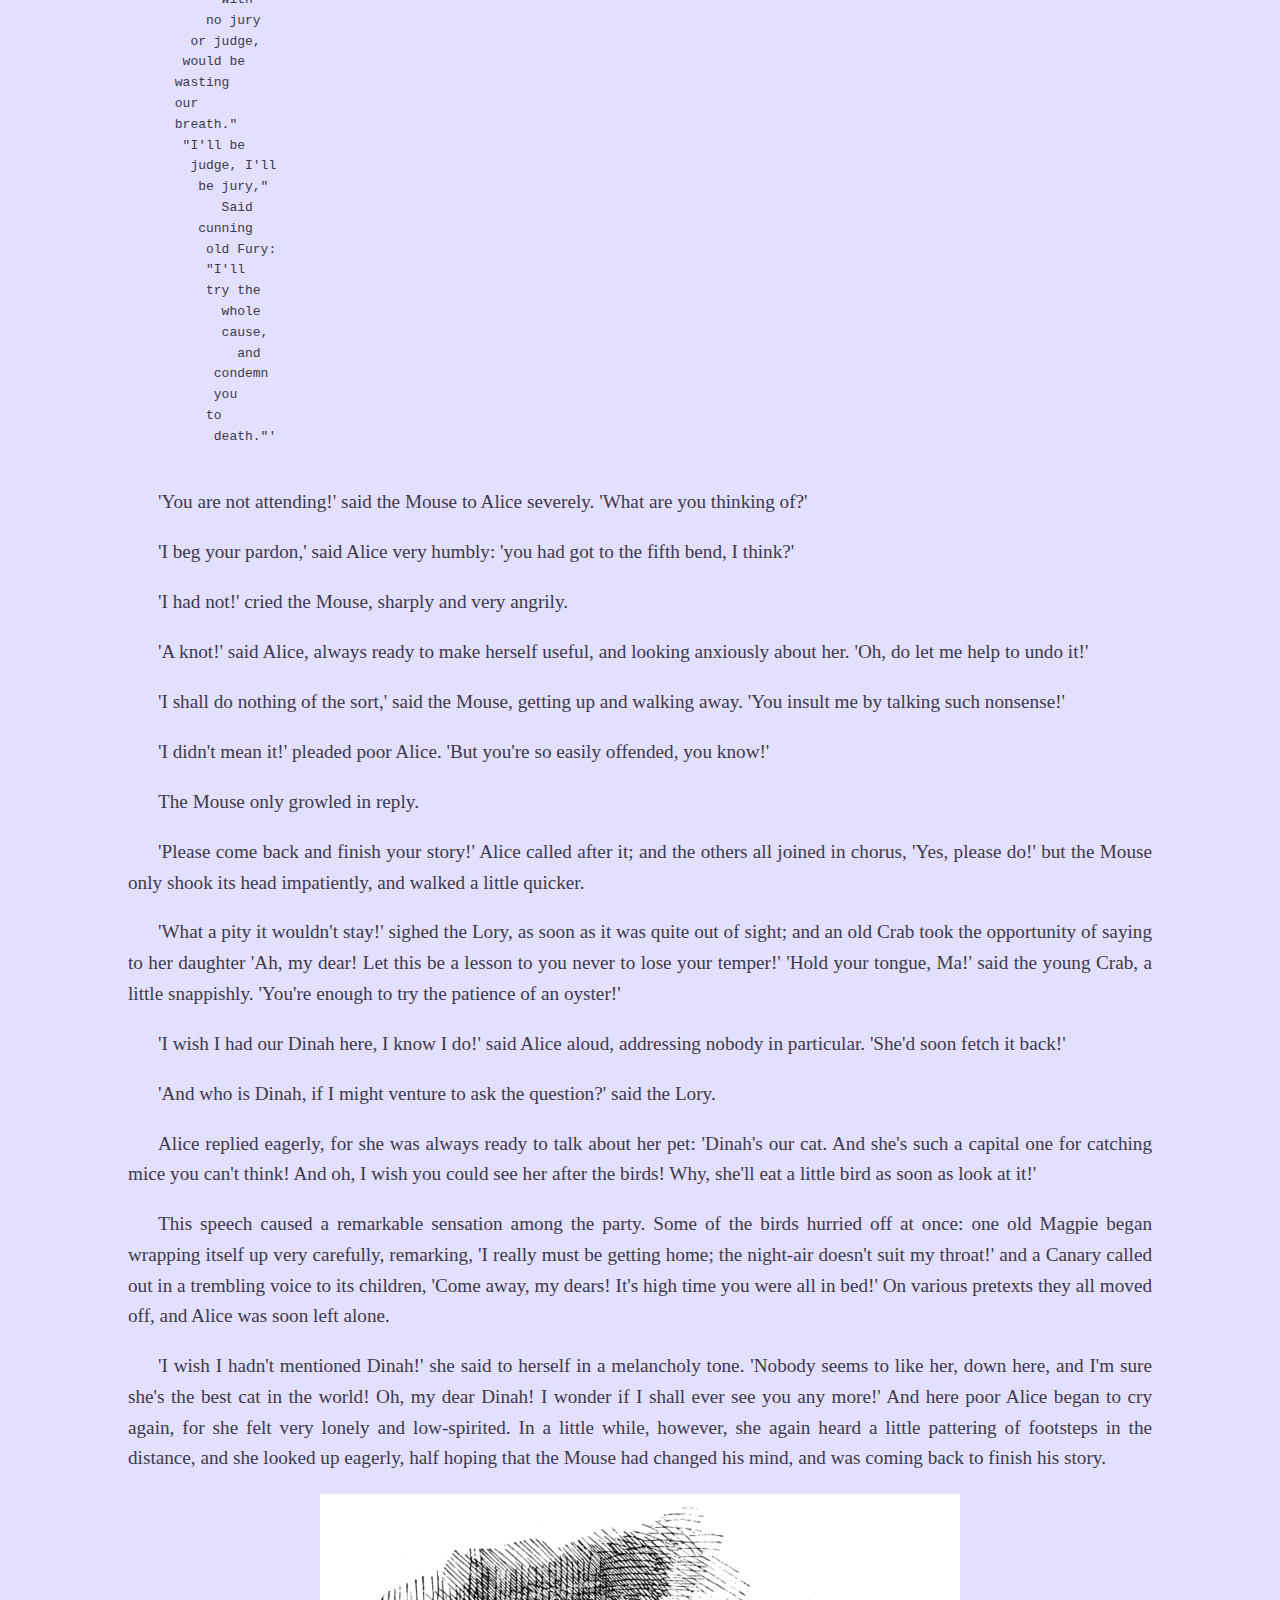
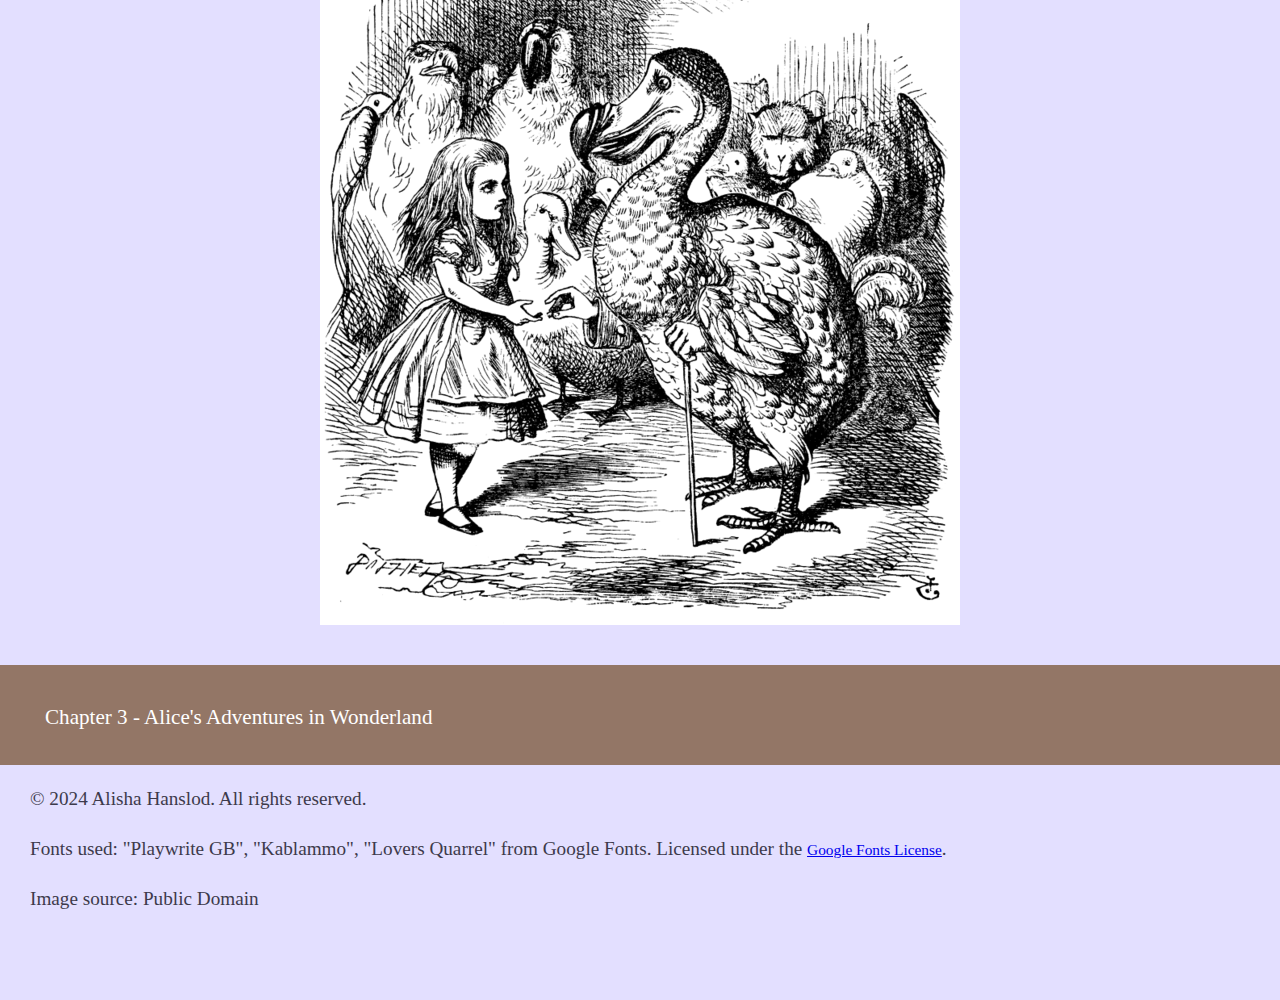
<file: chapter3.html>
<!DOCTYPE html>
<html lang="en">
<head>
    <meta charset="UTF-8">
    <meta name="viewport" content="width=device-width, initial-scale=1.0">
    <title>Chapter 3 - A Caucus-Race and a Long Tale</title>
    
    <!-- Preconnect and font link for Festive and Coming Soon -->
    <link rel="preconnect" href="https://fonts.googleapis.com">
    <link rel="preconnect" href="https://fonts.gstatic.com" crossorigin>
    <link href="https://fonts.googleapis.com/css2?family=Festive&family=Coming+Soon&family=Kablammo&family=Lovers+Quarrel&family=Playwrite+GB+S:ital,wght@0,100..400;1,100..400&display=swap" rel="stylesheet">
    
    <style>
        /* Applying the 'Festive' font for the title */
        h1 {
            font-family: 'Festive', cursive;
            font-size: 3em;
            color: #3d3a4b; /* Darker text color */
            text-align: center;
            margin-top: 20px;
        }

        /* Applying the 'Coming Soon' font for the story text */
        body {
            font-family: 'Coming Soon', cursive;
            background-color: #e3dfff; /* Lighter background color */
            color: #3d3a4b; /* Darker text color */
            line-height: 1.6;
            margin: 0;
            padding: 0;
            padding-bottom: 70px; /* Adding space for the fixed navigation bar */
        }

        .chapter-content {
            width: 80%;
            margin: 0 auto;
            padding: 20px;
        }

        p {
            font-size: 1.2em;
            margin-bottom: 15px;
            text-align: justify;
            text-indent: 30px;
        }

        .highlight {
            font-weight: bold;
            color: #937666; /* Accent color */
        }

        .italic-text {
            font-style: italic;
        }

        .quote {
            margin: 20px 0;
            padding: 15px;
            background-color: #d3c0cd; /* Soft background for quotes */
            border-left: 4px solid #937666; /* Accent color */
            font-size: 1.3em;
            text-align: center;
        }

        .footer {
            background-color: #937666; /* Accent color for footer */
            color: white;
            text-align: center;
            padding: 15px;
            font-size: 1.1em;
        }

        /* Navigation Bar at the Bottom */
        nav {
            position: fixed;
            bottom: 0;
            left: 0;
            width: 100%;
            background-color: #937666; /* Accent color for nav */
            text-align: center;
            padding: 10px 0;
            font-size: 1.2em;
        }

        nav a {
            color: white;
            text-decoration: none;
            margin: 0 15px;
        }

        nav a:hover {
            text-decoration: underline;
        }

        /* Styling for the image */
        .chapter-image {
            display: block;
            max-width: 100%;
            height: auto;
            margin: 20px auto;
        }
    </style>
</head>
<body>

    <h1>Chapter 3. A Caucus-Race and a Long Tale</h1>
    
    <div class="chapter-content">
        <p>They were indeed a queer-looking party that assembled on the bank—the birds with draggled feathers, the animals with their fur clinging close to them, and all dripping wet, cross, and uncomfortable.</p>

<p>The first question of course was, how to get dry again: they had a consultation about this, and after a few minutes it seemed quite natural to Alice to find herself talking familiarly with them, as if she had known them all her life. Indeed, she had quite a long argument with the Lory, who at last turned sulky, and would only say, 'I am older than you, and must know better'; and this Alice would not allow without knowing how old it was, and, as the Lory positively refused to tell its age, there was no more to be said.</p>

<p>At last the Mouse, who seemed to be a person of authority among them, called out, 'Sit down, all of you, and listen to me! I'll soon make you dry enough!' They all sat down at once, in a large ring, with the Mouse in the middle. Alice kept her eyes anxiously fixed on it, for she felt sure she would catch a bad cold if she did not get dry very soon.</p>

<p>'Ahem!' said the Mouse with an important air, 'are you all ready? This is the driest thing I know. Silence all round, if you please! "William the Conqueror, whose cause was favoured by the pope, was soon submitted to by the English, who wanted leaders, and had been of late much accustomed to usurpation and conquest. Edwin and Morcar, the earls of Mercia and Northumbria—"' </p>

<p>'Ugh!' said the Lory, with a shiver.</p>

<p>'I beg your pardon!' said the Mouse, frowning, but very politely: 'Did you speak?' </p>

<p>'Not I!' said the Lory hastily.</p>

<p>'I thought you did,' said the Mouse. '—I proceed. "Edwin and Morcar, the earls of Mercia and Northumbria, declared for him: and even Stigand, the patriotic archbishop of Canterbury, found it advisable—"' </p>

<p>'Found what?' said the Duck.</p>

<p>'Found it,' the Mouse replied rather crossly: 'of course you know what "it" means.'</p>

<p>'I know what "it" means well enough, when I find a thing,' said the Duck: 'it's generally a frog or a worm. The question is, what did the archbishop find?' </p>

<p>The Mouse did not notice this question, but hurriedly went on, '"—found it advisable to go with Edgar Atheling to meet William and offer him the crown. William's conduct at first was moderate. But the insolence of his Normans—" How are you getting on now, my dear?' it continued, turning to Alice as it spoke.</p>

<p>'As wet as ever,' said Alice in a melancholy tone: 'it doesn't seem to dry me at all.'</p>

<p>'In that case,' said the Dodo solemnly, rising to its feet, 'I move that the meeting adjourn, for the immediate adoption of more energetic remedies—'</p>

<p>'Speak English!' said the Eaglet. 'I don't know the meaning of half those long words, and, what's more, I don't believe you do either!' And the Eaglet bent down its head to hide a smile: some of the other birds tittered audibly.</p>

<p>'What I was going to say,' said the Dodo in an offended tone, 'was, that the best thing to get us dry would be a Caucus-race.'</p>

<p>'What is a Caucus-race?' said Alice; not that she wanted much to know, but the Dodo had paused as if it thought that somebody ought to speak, and no one else seemed inclined to say anything.</p>

<p>'Why,' said the Dodo, 'the best way to explain it is to do it.' (And, as you might like to try the thing yourself, some winter day, I will tell you how the Dodo managed it.)</p>

<p>First it marked out a race-course, in a sort of circle, ('the exact shape doesn't matter,' it said,) and then all the party were placed along the course, here and there. There was no 'One, two, three, and away,' but they began running when they liked, and left off when they liked, so that it was not easy to know when the race was over. However, when they had been running half an hour or so, and were quite dry again, the Dodo suddenly called out 'The race is over!' and they all crowded round it, panting, and asking, 'But who has won?'</p>

<p>This question the Dodo could not answer without a great deal of thought, and it sat for a long time with one finger pressed upon its forehead (the position in which you usually see Shakespeare, in the pictures of him), while the rest waited in silence. At last the Dodo said, 'Everybody has won, and all must have prizes.'</p>

<p>'But who is to give the prizes?' quite a chorus of voices asked.</p>

<p>'Why, she, of course,' said the Dodo, pointing to Alice with one finger; and the whole party at once crowded round her, calling out in a confused way, 'Prizes! Prizes!'</p>

<p>Alice had no idea what to do, and in despair she put her hand in her pocket, and pulled out a box of comfits, (luckily the salt water had not got into it), and handed them round as prizes. There was exactly one a-piece all round.</p>

<p>'But she must have a prize herself, you know,' said the Mouse.</p>

<p>'Of course,' the Dodo replied very gravely. 'What else have you got in your pocket?' he went on, turning to Alice.</p>

<p>'Only a thimble,' said Alice sadly.</p>

<p>'Hand it over here,' said the Dodo.</p>

<p>Then they all crowded round her once more, while the Dodo solemnly presented the thimble, saying 'We beg your acceptance of this elegant thimble'; and, when it had finished this short speech, they all cheered.</p>

<p>Alice thought the whole thing very absurd, but they all looked so grave that she did not dare to laugh; and, as she could not think of anything to say, she simply bowed, and took the thimble, looking as solemn as she could.</p>

<p>The next thing was to eat the comfits: this caused some noise and confusion, as the large birds complained that they could not taste theirs, and the small ones choked and had to be patted on the back. However, it was over at last, and they sat down again in a ring, and begged the Mouse to tell them something more.</p>

<p>'You promised to tell me your history, you know,' said Alice, 'and why it is you hate—C and D,' she added in a whisper, half afraid that it would be offended again.</p>

<p>'Mine is a long and a sad tale!' said the Mouse, turning to Alice, and sighing.</p>

<p>'It is a long tail, certainly,' said Alice, looking down with wonder at the Mouse's tail; 'but why do you call it sad?' And she kept on puzzling about it while the Mouse was speaking, so that her idea of the tale was something like this:—</p>

<pre>
         'Fury said to a
         mouse, That he
        met in the
       house,
     "Let us
      both go to
       law: I will
        prosecute
         you.—Come,
           I'll take no
           denial; We
          must have a
        trial: For
      really this
     morning I've
    nothing
    to do."
     Said the
      mouse to the
       cur, "Such
        a trial,
         dear Sir,
            With
          no jury
        or judge,
       would be
      wasting
      our
      breath."
       "I'll be
        judge, I'll
         be jury,"
            Said
         cunning
          old Fury:
          "I'll
          try the
            whole
            cause,
              and
           condemn
           you
          to
           death."'
        </pre>


<p>'You are not attending!' said the Mouse to Alice severely. 'What are you thinking of?'</p>

<p>'I beg your pardon,' said Alice very humbly: 'you had got to the fifth bend, I think?'</p>

<p>'I had not!' cried the Mouse, sharply and very angrily.</p>

<p>'A knot!' said Alice, always ready to make herself useful, and looking anxiously about her. 'Oh, do let me help to undo it!'</p>

<p>'I shall do nothing of the sort,' said the Mouse, getting up and walking away. 'You insult me by talking such nonsense!'</p>

<p>'I didn't mean it!' pleaded poor Alice. 'But you're so easily offended, you know!'</p>

<p>The Mouse only growled in reply.</p>

<p>'Please come back and finish your story!' Alice called after it; and the others all joined in chorus, 'Yes, please do!' but the Mouse only shook its head impatiently, and walked a little quicker.</p>

<p>'What a pity it wouldn't stay!' sighed the Lory, as soon as it was quite out of sight; and an old Crab took the opportunity of saying to her daughter 'Ah, my dear! Let this be a lesson to you never to lose your temper!' 'Hold your tongue, Ma!' said the young Crab, a little snappishly. 'You're enough to try the patience of an oyster!'</p>

<p>'I wish I had our Dinah here, I know I do!' said Alice aloud, addressing nobody in particular. 'She'd soon fetch it back!'</p>

<p>'And who is Dinah, if I might venture to ask the question?' said the Lory.</p>

<p>Alice replied eagerly, for she was always ready to talk about her pet: 'Dinah's our cat. And she's such a capital one for catching mice you can't think! And oh, I wish you could see her after the birds! Why, she'll eat a little bird as soon as look at it!'</p>

<p>This speech caused a remarkable sensation among the party. Some of the birds hurried off at once: one old Magpie began wrapping itself up very carefully, remarking, 'I really must be getting home; the night-air doesn't suit my throat!' and a Canary called out in a trembling voice to its children, 'Come away, my dears! It's high time you were all in bed!' On various pretexts they all moved off, and Alice was soon left alone.</p>

<p>'I wish I hadn't mentioned Dinah!' she said to herself in a melancholy tone. 'Nobody seems to like her, down here, and I'm sure she's the best cat in the world! Oh, my dear Dinah! I wonder if I shall ever see you any more!' And here poor Alice began to cry again, for she felt very lonely and low-spirited. In a little while, however, she again heard a little pattering of footsteps in the distance, and she looked up eagerly, half hoping that the Mouse had changed his mind, and was coming back to finish his story.</p>

        
        <img src="alice_3_2.png" alt="The Caucus-Race" class="chapter-image">
    </div>

    <!-- Footer Section -->
    <div class="footer">
        <p>Chapter 3 - Alice's Adventures in Wonderland</p>
    </div>
    <footer>
        <p>&copy; 2024 Alisha Hanslod. All rights reserved.</p>
    <p>Fonts used: "Playwrite GB", "Kablammo", "Lovers Quarrel" from Google Fonts. Licensed under the <a href="https://fonts.google.com/" target="_blank" style="font-size: 0.8em;">Google Fonts License</a>.</p>
  <p>Image source: Public Domain</p></footer>

    <!-- Navigation Bar at the Bottom -->
    <nav>
        <a href="index.html">Home</a>
        <a href="chapters.html">All Chapters</a>
        <a href="chapter2.html">Previous Chapter</a>
    </nav>
</body>
</html>
</file>
